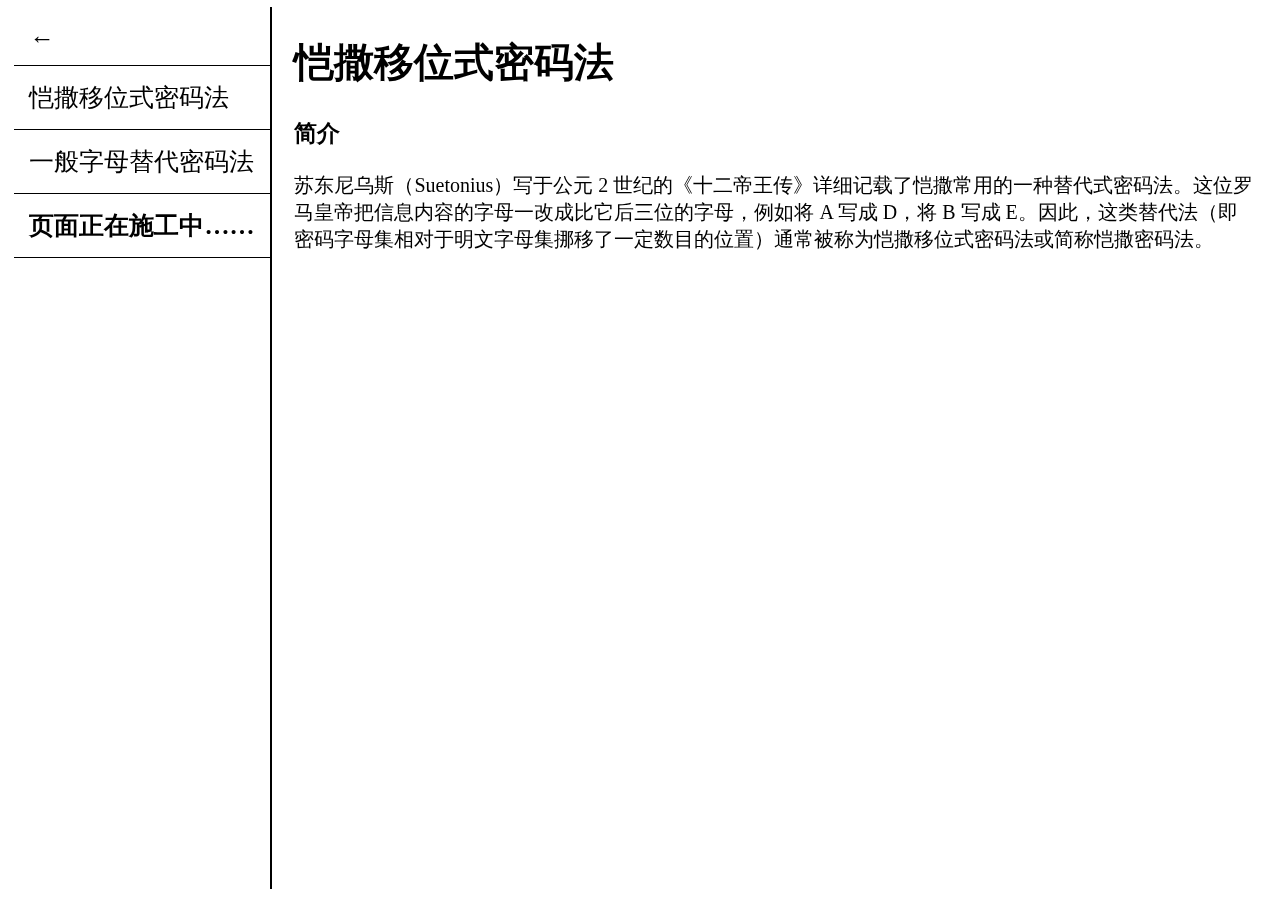
<file: anc.html>
<!DOCTYPE HTML>
<meta charset="utf-8">
<title>密码史-古代</title>
<body style="background: #fff;">
<ul class="sidebar">
<a href="https://suntrise.github.io/pwd-museum"><li>←</li></a>
<li onclick="javascript:caesar.style.display='block';normal.style.display='none'">恺撒移位式密码法</li>
<li onclick="javascript:caesar.style.display='none';normal.style.display='block'">一般字母替代密码法</li>
<li onclick="javascript:caesar.style.display='none';normal.style.display='block'"><b>页面正在施工中……</b></li>
</ul>
<div id="caesar" class="content" style="display: block;">
<h1>恺撒移位式密码法</h1>
<h3>简介</h3>
苏东尼乌斯（Suetonius）写于公元 2 世纪的《十二帝王传》详细记载了恺撒常用的一种替代式密码法。这位罗马皇帝把信息内容的字母一改成比它后三位的字母，例如将 A 写成 D，将 B 写成 E。因此，这类替代法（即密码字母集相对于明文字母集挪移了一定数目的位置）通常被称为恺撒移位式密码法或简称恺撒密码法。
</div>
<div id="normal" class="content">
<h1>一般字母替代密码法</h1>
<h3>简介</h3>
与恺撒密码只是简单的字母移位不同，这种密码法将明文字母替换成任意的字母（数字，或符号），这种做法与恺撒密码相比增加了密钥的组合，大大提高了安全性。
</div>
</body>

<link rel="stylesheet" type="text/css" href="style.css">
</file>
<file: style.css>
body{
	font-size: 15px;
	background: #6bf3;
}
.homebt{
	margin: 10px;
	padding: 20px;
	font-size: 30px;
	font-weight: bold;
	border: none;
	border-radius: 5px;
	box-shadow: 0 0 6px 6px #aaa;
}
.homebt:hover{
	box-shadow: 0 0 10px 10px #aaa;
}

.sidebar{
	position: fixed;
	top: -2%;
	left: -2%;
	height: 98%;
	width: 20%;
	font-size: 25px;
	border-right: 2px solid #000;
}

.sidebar a{
	padding: px;
	border-right: 5px #000;
	color: #000;
	text-decoration:none;

}
.sidebar li{
	padding: 15px;
	border-bottom: 1px solid #000;
	border-right:;
	list-style:none;

}
.sidebar li:hover{
	list-style:none;
	background: #eee;
}

.content{
	display: none;
	position: fixed;
	top: %;
	left: 23%;
	right: 2%;
	font-size: 20px;
}
</file>
